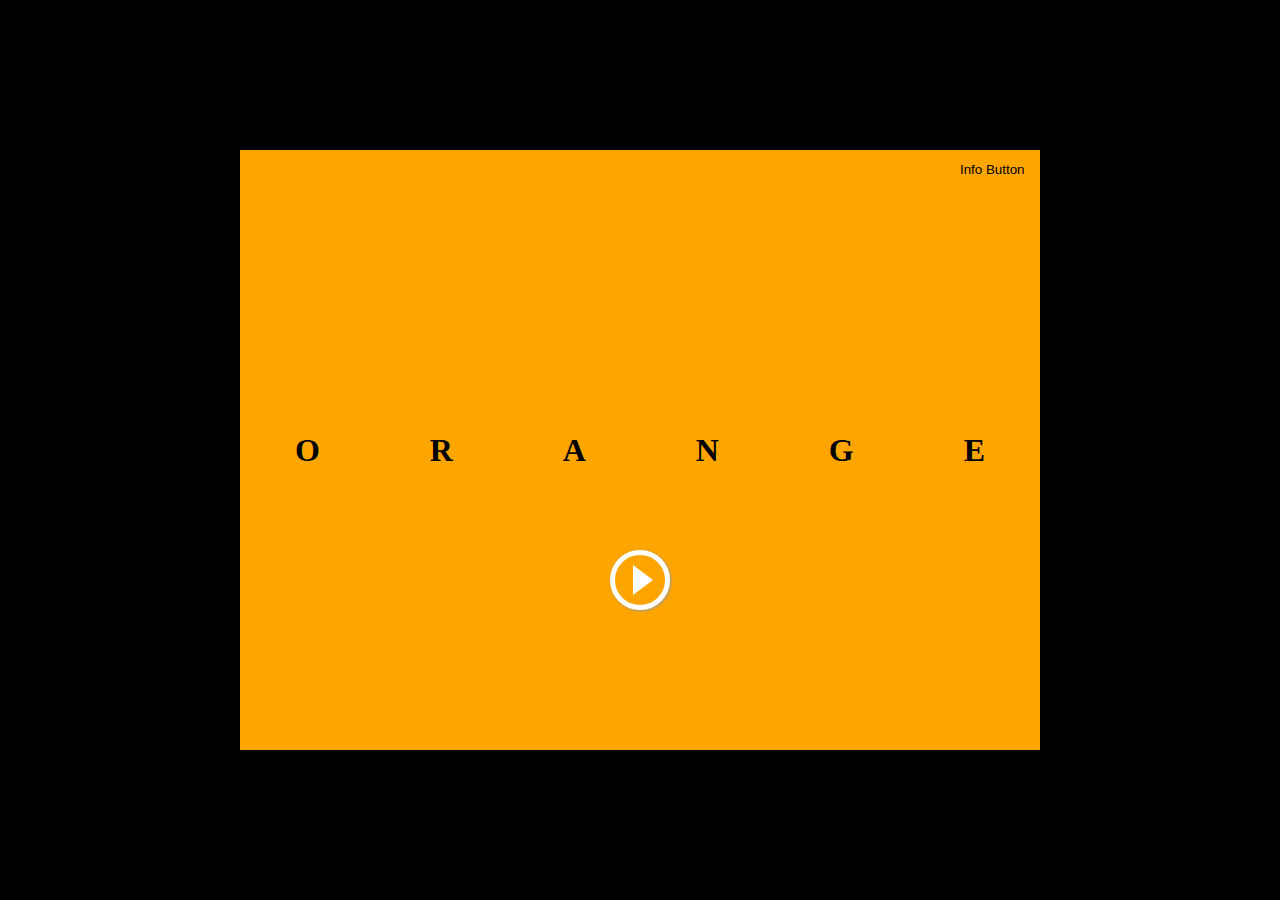
<file: index.html>
<!DOCTYPE html>
<html lang="en">
    <head>
        <link rel="stylesheet" href="style.css">
        <title>Homepage</title>
    </head>
    <body>
        <div id= "page">
        <div id="tekenplek">
            <div id= "flexplek">
            <div style="flex-grow: 1; display:flex;">
                <h1 style="flex-grow: 1; text-align:center;">O</h1>
            </div>
            <div style="flex-grow: 1; display:flex;">
                <h1 style="flex-grow: 1; text-align:center;">R</h1>
            </div>
            <div style="flex-grow: 1; display:flex;">
                <h1 style="flex-grow: 1; text-align:center;">A</h1>
            </div>
            <div style="flex-grow: 1; display:flex;">
                <h1 style="flex-grow: 1; text-align:center;">N</h1>
            </div>
            <div style="flex-grow: 1; display:flex;">
                <h1 style="flex-grow: 1; text-align:center;">G</h1>
            </div>
            <div style="flex-grow: 1; display:flex;">
                <h1 style="flex-grow: 1; text-align:center;">E</h1>
            </div>
        </div>
        <a href="https://dengian.github.io/ProjectOrange/puzzle1/index.html">
        <div class="player"><span>Play</span>
        </a>
        </div>
        <button id="myBtn">Info Button</button>
        <div id="myModal" class="modal">
          <div class="modal-content">
            <span class="close">&times;</span>
            <p>Creators</p>
<p>
    - Mai 
    <br/>
    - Ernest Murseli
    <br/>
    - Ebenezer Osei Biney
    <br/>
    - Ian Mondelaers
</p>   
          </div>
        
        </div>
    </div>
</div>
        <script src="index.js"></script>
    </body>
</html>
</file>
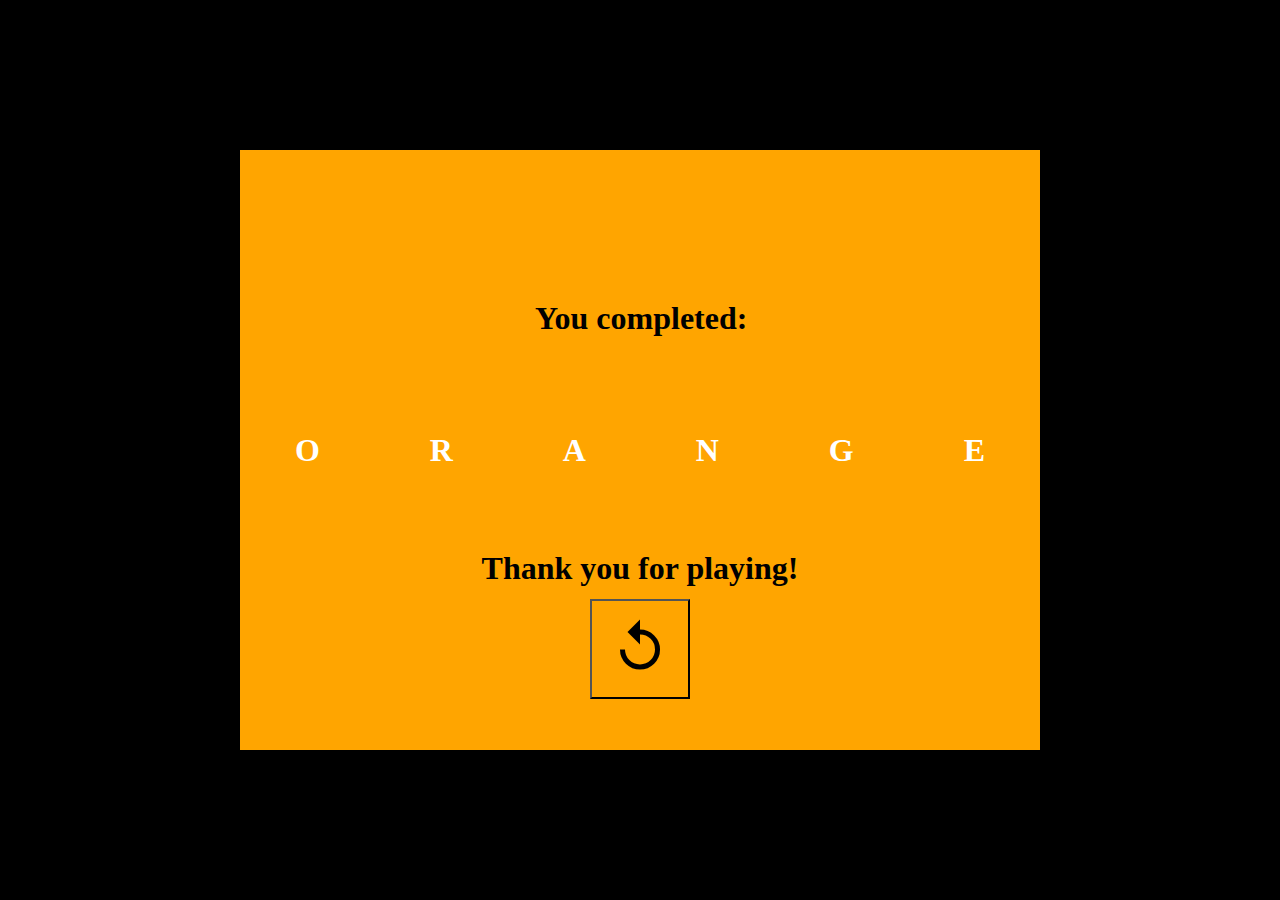
<file: endscreen/index.html>
<!DOCTYPE html>
<html lang="en">
    <head>
        <link rel="stylesheet" href="style.css">
        <title>End screen</title>
        <meta name="viewport" content="width=device-width, initial-scale=1">
<link href="https://fonts.googleapis.com/icon?family=Material+Icons" rel="stylesheet">
    </head>
    <body>
        <div id= "page"> 
        <div id="tekenplek">
            <div id= "text1">
                <h1>You completed:</h1>
                </div>
                <div id= "text2">
                    <!--H-->
                    <h1>Thank you for playing!</h1>
                    <button id="replay"><i class="material-icons" style="font-size:60px;">replay</i></button>
                    </div>
                    
               
                
            <div id= "flexplek">
            <div style="flex-grow: 1; display:flex;">
                <h1 style="flex-grow: 1; text-align:center;">O</h1>
            </div>
            <div style="flex-grow: 1; display:flex;">
                <h1 style="flex-grow: 1; text-align:center;">R</h1>
            </div>
            <div style="flex-grow: 1; display:flex;">
                <h1 style="flex-grow: 1; text-align:center;">A</h1>
            </div>
            <div style="flex-grow: 1; display:flex;">
                <h1 style="flex-grow: 1; text-align:center;">N</h1>
            </div>
            <div style="flex-grow: 1; display:flex;">
                <h1 style="flex-grow: 1; text-align:center;">G</h1>
            </div>
            <div style="flex-grow: 1; display:flex;">
                <h1 style="flex-grow: 1; text-align:center;">E</h1>
            </div>
        </div>
        </div>
    </div>
        </div>        
        <script src="index.js"></script>
    </div>
    </body>
</html>
</file>
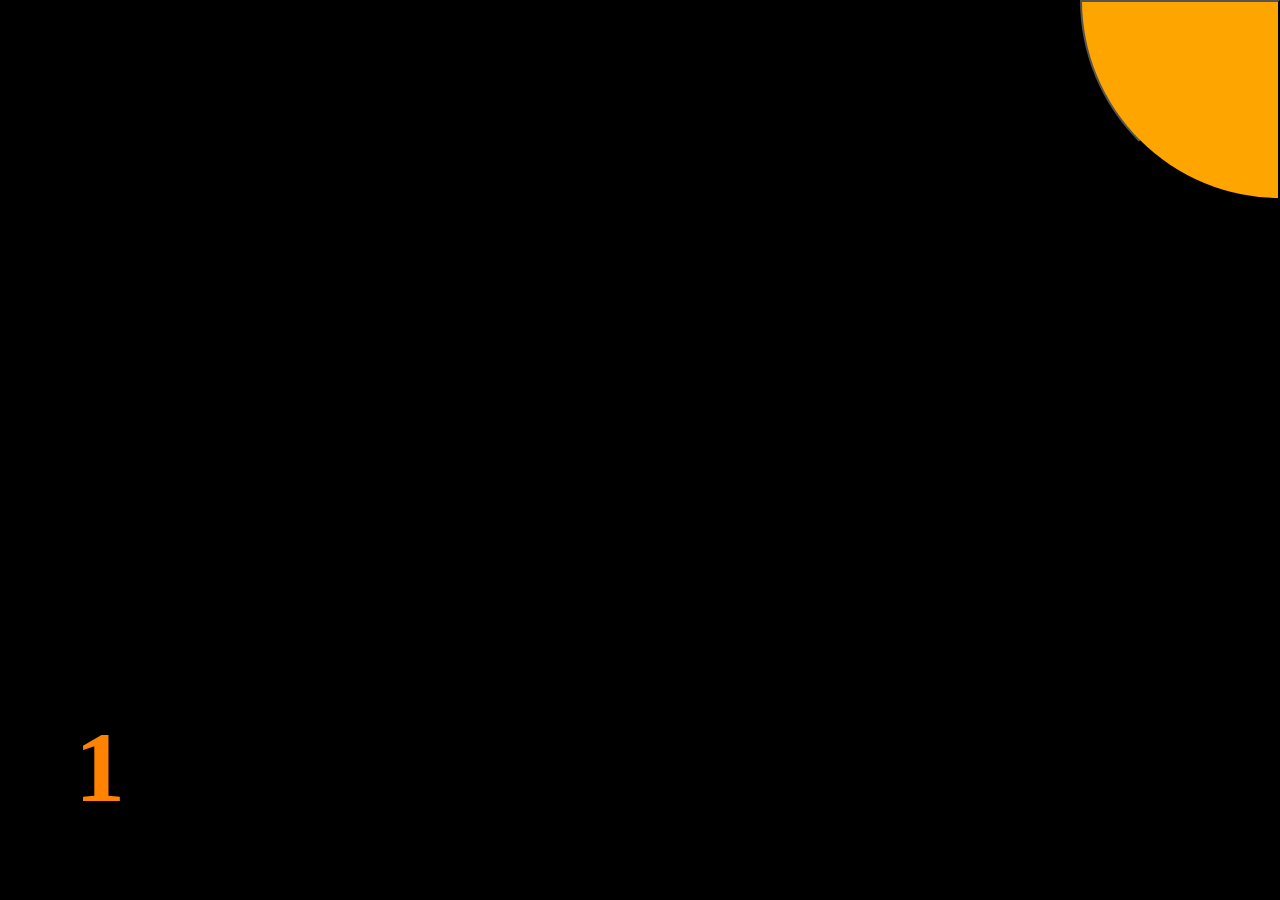
<file: puzzle1/index.html>
<!DOCTYPE html>
<html lang="en">
  <head>
    <meta charset="UTF-8">
    <meta name="viewport" content="width=device-width, initial-scale=1.0">
    <meta http-equiv="X-UA-Compatible" content="ie=edge">
    <title>Puzzle1</title>
    <link rel="stylesheet" href="style.css">
  </head>
  <body>
      <div id="page">
        <!--I-->
        <button id="sun"></button>
        <h1 style="color:55,140,0;font-size:100px;">1</h1>  
    </div>
    <script src="index.js"></script>
    <!--This puzzle was made possible by Jörg-->
    <!--Hint: Don't look at the SUN-->
  </body>
</html>
</file>
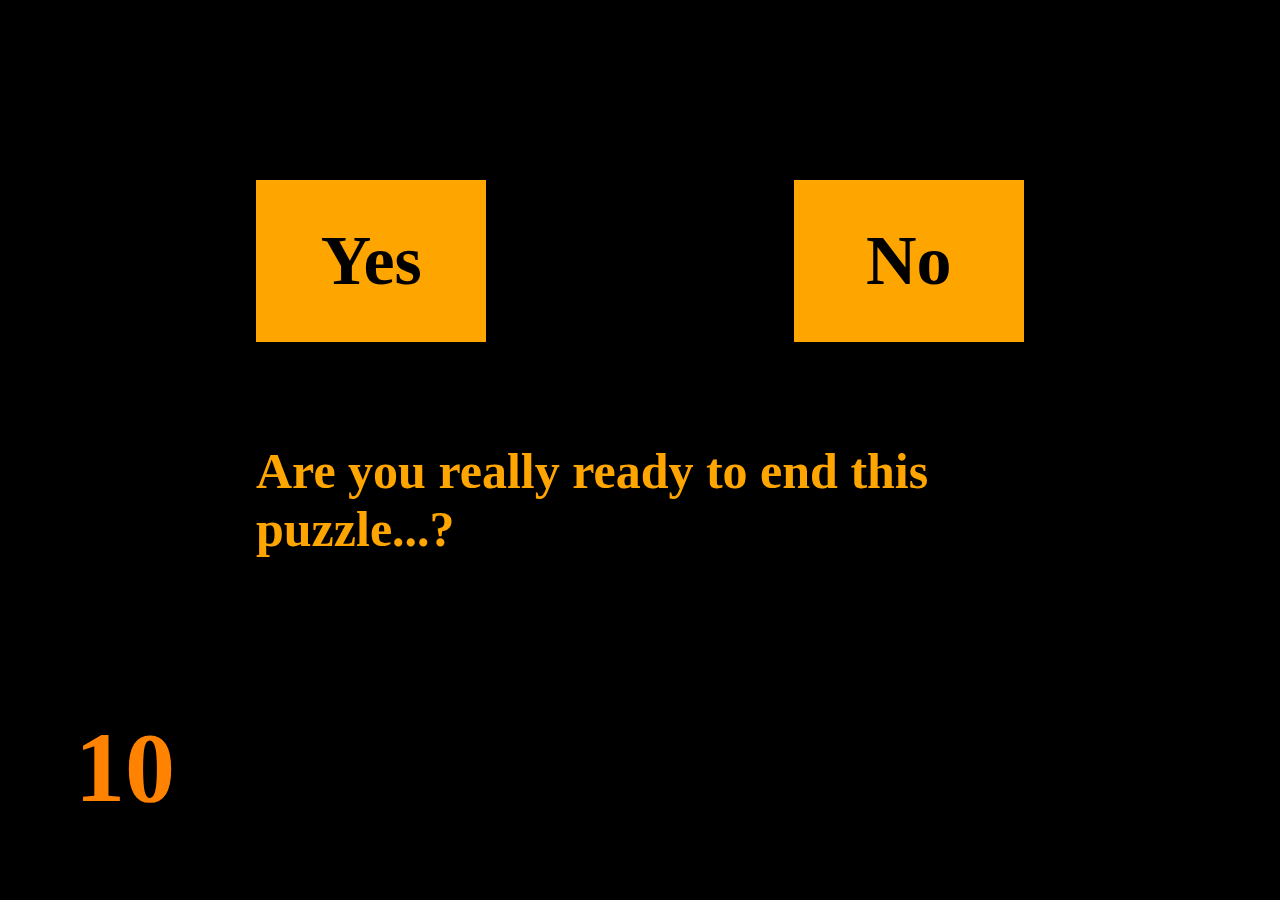
<file: puzzle10/index.html>
<!doctype html>
<html lang="en">
    <head>
        <title>Puzzle 10</title>
        <link rel="stylesheet" href="style.css">
    </head>
    <body>
        <div id="box">
        <div class="yes">
                <h2 style="font-size:70px;"><a href="https://www.youtube.com/watch?v=iik25wqIuFo">Yes</a></h2>
            </div>
            <div class="no"> 
                <h2 style="font-size:70px;"><a href="https://dengian.github.io/ProjectOrange/endscreen/index.html">No</a></h2>
            </div>
            <h3 style="font-size:50px;">Are you really ready to end this puzzle...?</h3>
        </div>
        
        <h1 style="color:55,140,0;font-size:100px;">10</h1> 
        <!--Just choose "Yes"-->
    </body>
</html>
</file>
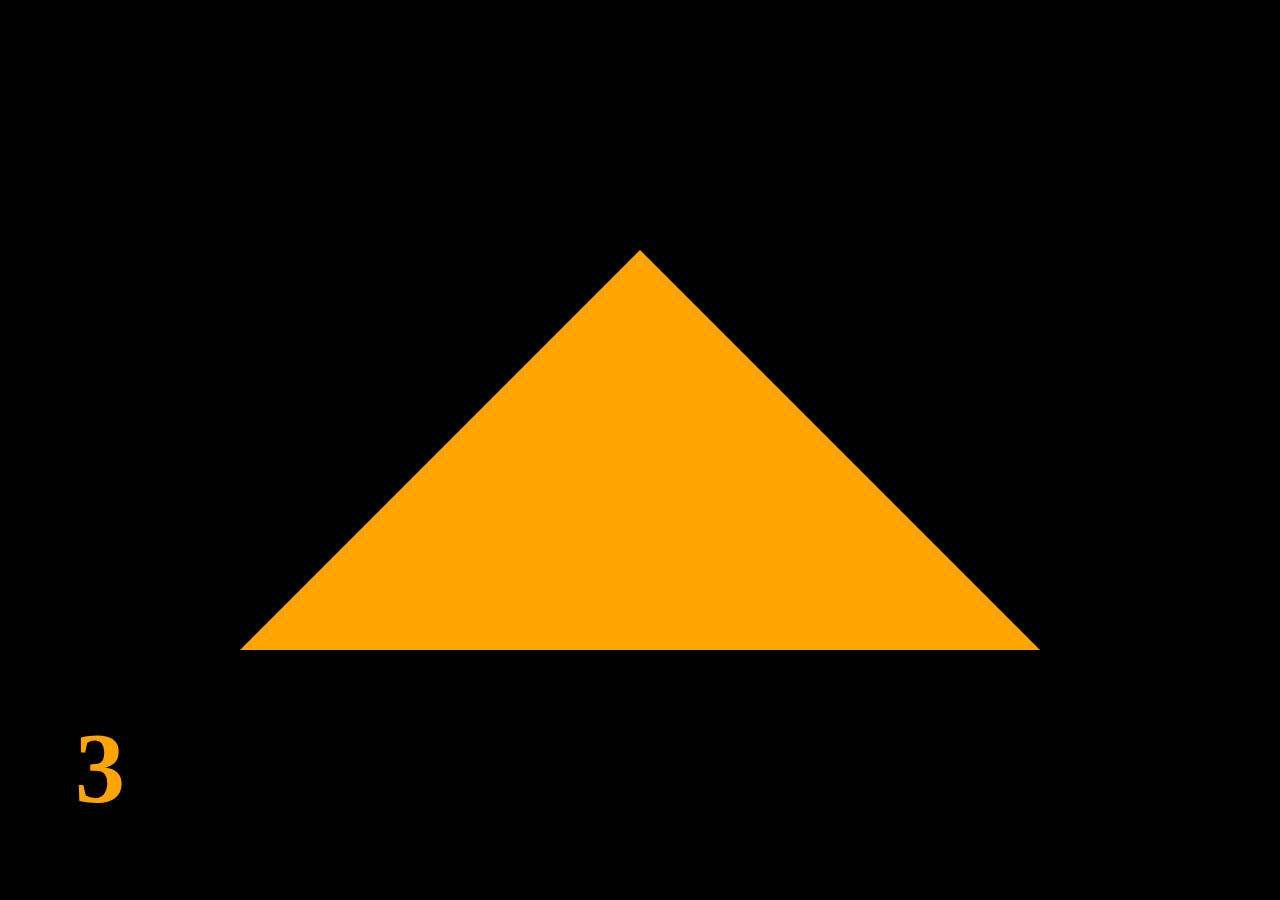
<file: puzzle3/index.html>
<!DOCTYPE html>
<html lang="en">

<head>
  <link rel="stylesheet" href="style.css">
  <title>Puzzle 3</title>
</head>

<body>
  <div id="page">
    <!--E-->
    <button id="triangle"></button>
</div>
<h1 style="color:55,140,0;font-size:100px;">3</h1> 
  <script src="index.js"></script>
  <!--Hint: The triangle...-->
</body>
</html>
</file>
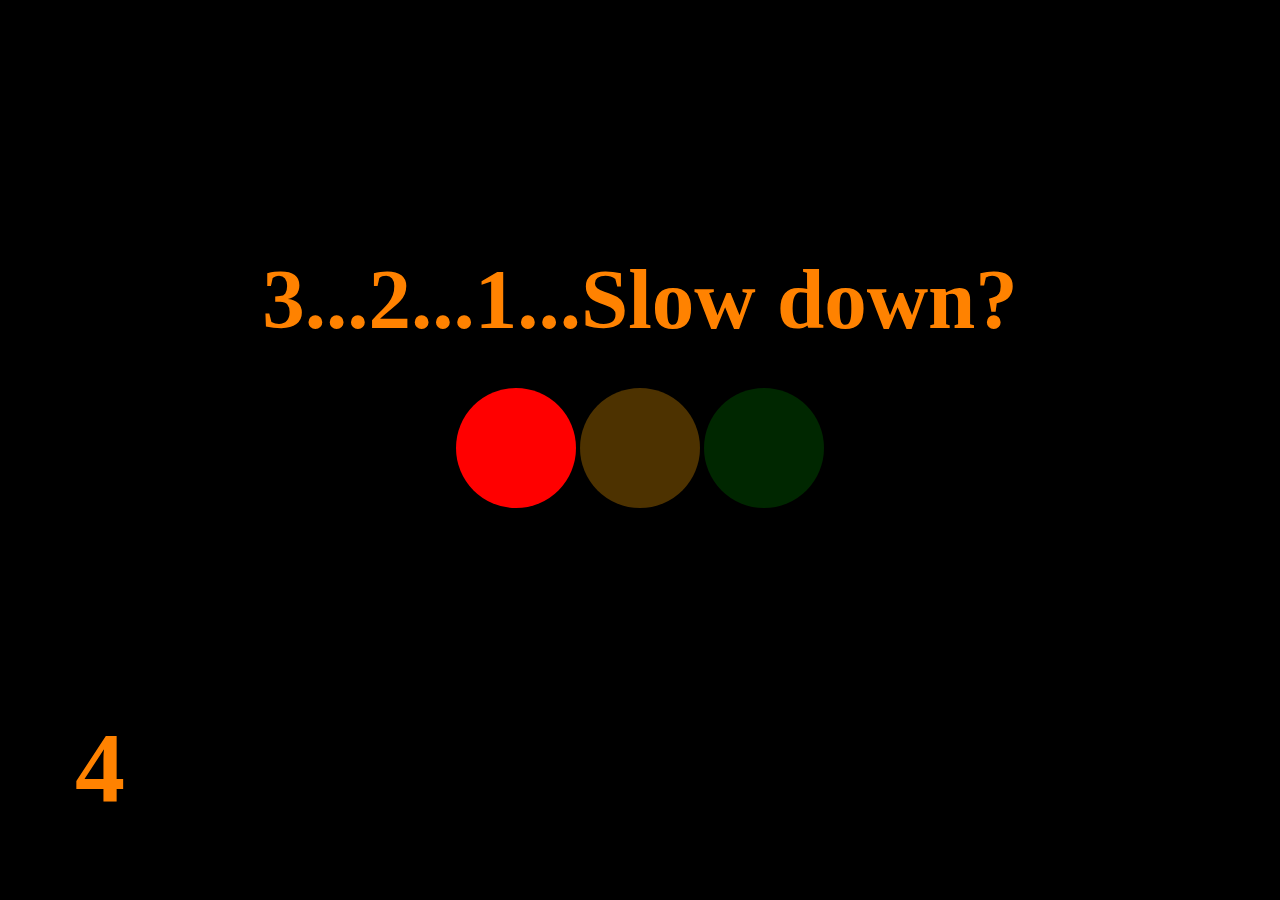
<file: puzzle4/index.html>
<!DOCTYPE html>
<html lang="en">
<head>
    <title> Puzzle 4</title>
    <link rel="stylesheet" href="style.css">
</head>
<body>
    <h2 style="color:55,140,0;font-size:85px;">3...2...1...Slow down?</h2>
    <div id="lights">
<div onclick="switchLight(0)" class="light stop on" ></div>
<div onclick="switchLight(1)" class="light slow" id="circle" ></div>
<div onclick="switchLight(2)" class="light go" ></div>
</div>
<h1 style="color:55,140,0;font-size:100px;">4</h1> 
<div id="orange"></div>
<script src="index.js"></script>
<!--this puzzle was made possible by https://codepen.io/AndyAtUdacity/pen/MYxWjY-->
<!--Hint: What game are you playing...?-->
</body>

</html>
</file>
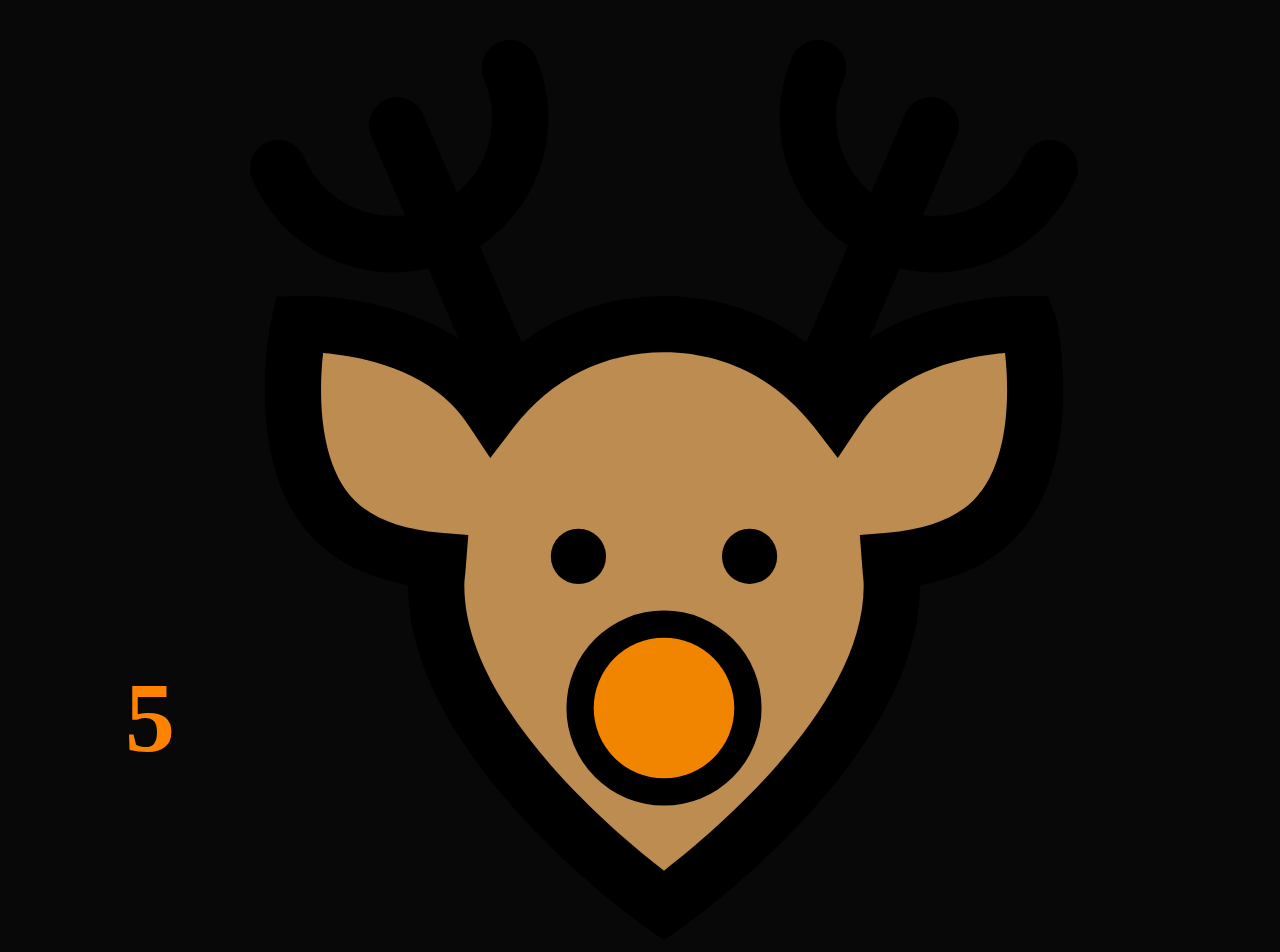
<file: puzzle5/index.html>
<!DOCTYPE html>
<html lang="en">
    <head>
        <title>Puzzle 5</title>
        <link rel="stylesheet" href="style.css">
    </head>
    <body>
        <div id="orange"></div>
        <svg class="svg-rudolph" viewBox="0 0 64 64" xmlns="http://www.w3.org/2000/svg">
            <path class="outline"
                  d="M51.195,16.535c1.369,0,2.742-0.26,4.053-0.779c2.725-1.082,4.863-3.158,6.021-5.848c0.438-1.014-0.029-2.189-1.045-2.627c-1.015-0.439-2.189,0.025-2.627,1.045c-0.736,1.707-2.097,3.025-3.824,3.711c-1.09,0.436-2.242,0.551-3.375,0.418l2.414-5.588c0.438-1.014-0.029-2.191-1.043-2.629c-1.015-0.438-2.191,0.031-2.629,1.043l-2.414,5.584c-2.287-1.932-3.177-5.184-1.931-8.07c0.438-1.014-0.028-2.191-1.043-2.629c-1.019-0.436-2.188,0.031-2.629,1.043c-2.127,4.924-0.338,10.553,3.965,13.442l-2.965,6.863C39.21,19.383,35.757,18.2,31.999,18.2s-7.209,1.184-10.125,3.314l-2.963-6.855c1.834-1.227,3.26-2.963,4.09-5.057c1.08-2.725,1.035-5.705-0.127-8.393c-0.439-1.016-1.607-1.482-2.631-1.043c-1.014,0.439-1.479,1.615-1.041,2.631c0.738,1.705,0.768,3.6,0.08,5.33c-0.432,1.09-1.135,2.008-2.008,2.74L14.861,5.28c-0.439-1.016-1.615-1.484-2.629-1.043c-1.014,0.438-1.48,1.615-1.043,2.629l2.414,5.588c-1.133,0.133-2.285,0.018-3.375-0.418c-1.73-0.686-3.09-2.004-3.826-3.711c-0.436-1.02-1.617-1.48-2.627-1.045C2.76,7.718,2.293,8.894,2.73,9.907c1.158,2.69,3.297,4.766,6.023,5.848c1.311,0.52,2.682,0.779,4.051,0.779c0.816,0,1.631-0.113,2.434-0.299l2.164,5.01c-4.293-2.783-9.488-3.082-11.42-3.051l-1.555,0.057l-0.326,1.521C4.01,20.201,1.914,30.304,7.174,35.564c1.613,1.617,3.836,2.688,6.627,3.196c0,0.019,0,0.033,0,0.052c0,12.321,16.357,23.899,17.053,24.387L32,64l1.146-0.801c0.694-0.486,17.055-12.064,17.055-24.387c0-0.019,0-0.033,0-0.051c2.789-0.511,5.012-1.58,6.625-3.195C62.09,30.304,59.992,20.2,59.9,19.773l-0.604-1.584h-1.614c-1.681,0-6.806,0.281-11.084,3.059l2.166-5.012C49.566,16.421,50.379,16.535,51.195,16.535z"
                  />
            <path class="face"
                  d="M56.25,22.263c0.34,2.984,0.289,7.936-2.252,10.475c-1.293,1.293-3.348,2.066-6.109,2.297l-1.965,0.162l0.209,2.723c0.031,0.289,0.068,0.58,0.068,0.893c0,8.566-10.637,17.5-14.201,20.254c-3.564-2.754-14.199-11.688-14.199-20.254c0-0.317,0.037-0.612,0.07-0.91l0.213-2.702l-1.971-0.164c-2.764-0.229-4.818-1.004-6.109-2.297c-2.529-2.529-2.582-7.492-2.246-10.482c2.266,0.188,6.391,0.912,9.105,3.623c0.471,0.473,0.877,0.984,1.232,1.52l1.549,2.316l1.699-2.207c2.637-3.424,6.422-5.309,10.656-5.309c4.235,0,8.021,1.885,10.658,5.309l1.702,2.213l1.548-2.326c0.354-0.533,0.76-1.045,1.225-1.512C49.82,23.201,53.881,22.46,56.25,22.263z"
                  />
            <g class="eyes">
                    <!--D-->
              <circle class="eye"
                      cx="25.915" 
                      cy="36.719" 
                      r="1.964"
                      />
              <circle class="eye"
                      cx="38.086" 
                      cy="36.719" 
                      r="1.963"
                      />
            </g>
            <circle class="outline"
                    cx="32" 
                    cy="47.504" 
                    r="6.938"
                    />
            <circle class="nose" id="noseClick"
                    cx="32" 
                    cy="47.504" 
                    r="4.998"
                    />
            <path class="nose-highlight"
                  d="M30.986,48.574c-1.115,0-2.018-0.904-2.018-2.014c0-1.115,0.902-2.019,2.018-2.019c1.109,0,2.012,0.901,2.012,2.019C32.998,47.67,32.096,48.574,30.986,48.574z"
                  />
          </svg>

        <h1 style="color:55,140,0;font-size:100px;">5</h1>  
        
        <!--This puzzle was made possible by https://codepen.io/noahblon/pen/kQYKdr-->
        <!--Hint: Rudolph looks a little sick...-->
        <script src="index.js"></script>
    </body>
    </html>
</file>
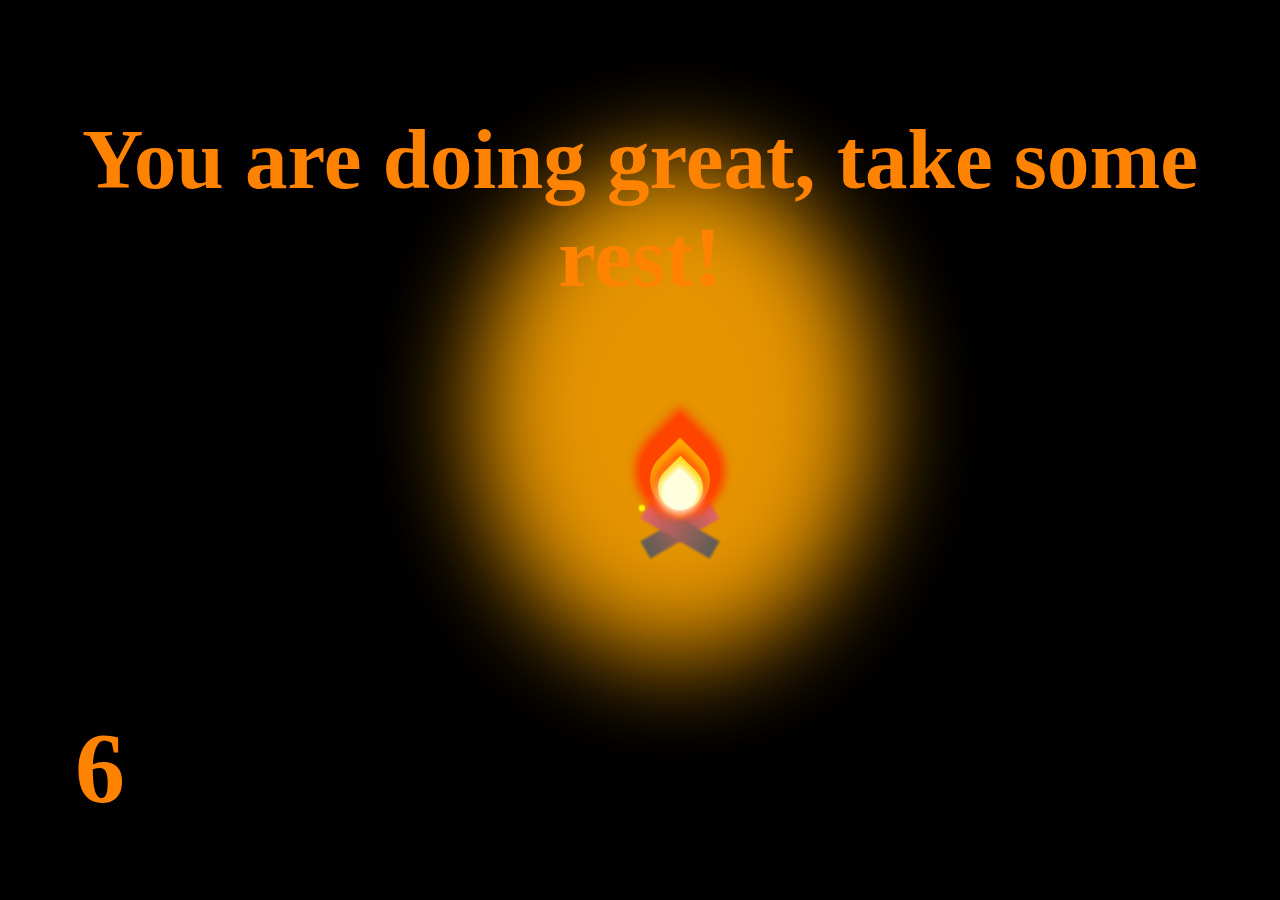
<file: puzzle6/index.html>
<!doctype html>
<html lang="en">
<head>
<title>Puzzle6</title>
<link rel="stylesheet" href="style.css">
</head>
<body>
  <h2 style="color:55,140,0;font-size:85px;">You are doing great, take some rest!</h2style>
  <h1 style="color:55,140,0;font-size:100px;">6</h1> 
  <div class="wrapper">
    <div class="flame-wrapper">
      <!--S-->
      <div class="flame red"></div>
      <div class="flame orange"></div>
      <div class="flame gold"></div>
      <div class="flame white"></div>
    </div>
    <div class="log log-left"></div>
    <div class="log log-right"></div>
    <div class="spark spark1"></div>
    <div class="spark spark2"></div>
    <div class="spark spark3"></div>
    <div class="spark spark4"></div>
    <div class="spark spark5"></div>
    <!--This puzzle was made possible by:https://codepen.io/vincentntang/pen/zydBJM-->
    <!--Hint: Just wait...-->
  </div>
  <div id="orange"></div>
  <script src="index.js"></script>
</body>
  </html>
</file>
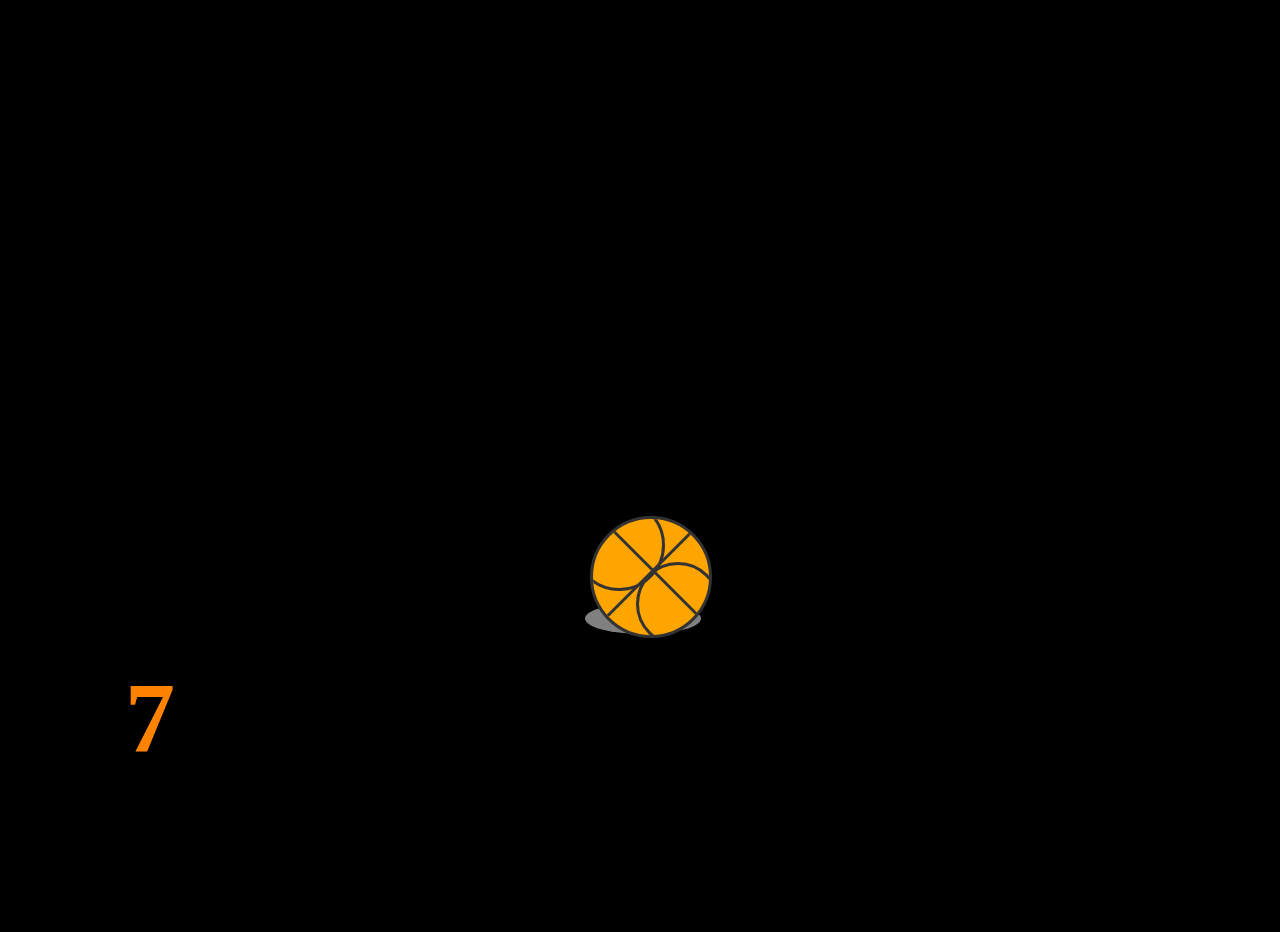
<file: puzzle7/index.html>
<!DOCTYPE html>
<html lang="en">
<head>
	<title>Puzzle 7</title>
	<link rel="stylesheet" href="style.css">
</head>
<body>
	<div class="basketball">
		<div class="ball" id="bas">
		<div class="lines"></div>
		</div>
	  <div class="shadow"></div>
	  </div>
	<h1 style="color:55,140,0;font-size:100px;">7</h1>  
	<!--This puzzle was made possible by:https://codepen.io/lenasta92579651/pen/oNBjRrN-->
	<!--Hint: Click the basketball-->
	<script src="index.js"></script>
</body>
</html>
</file>
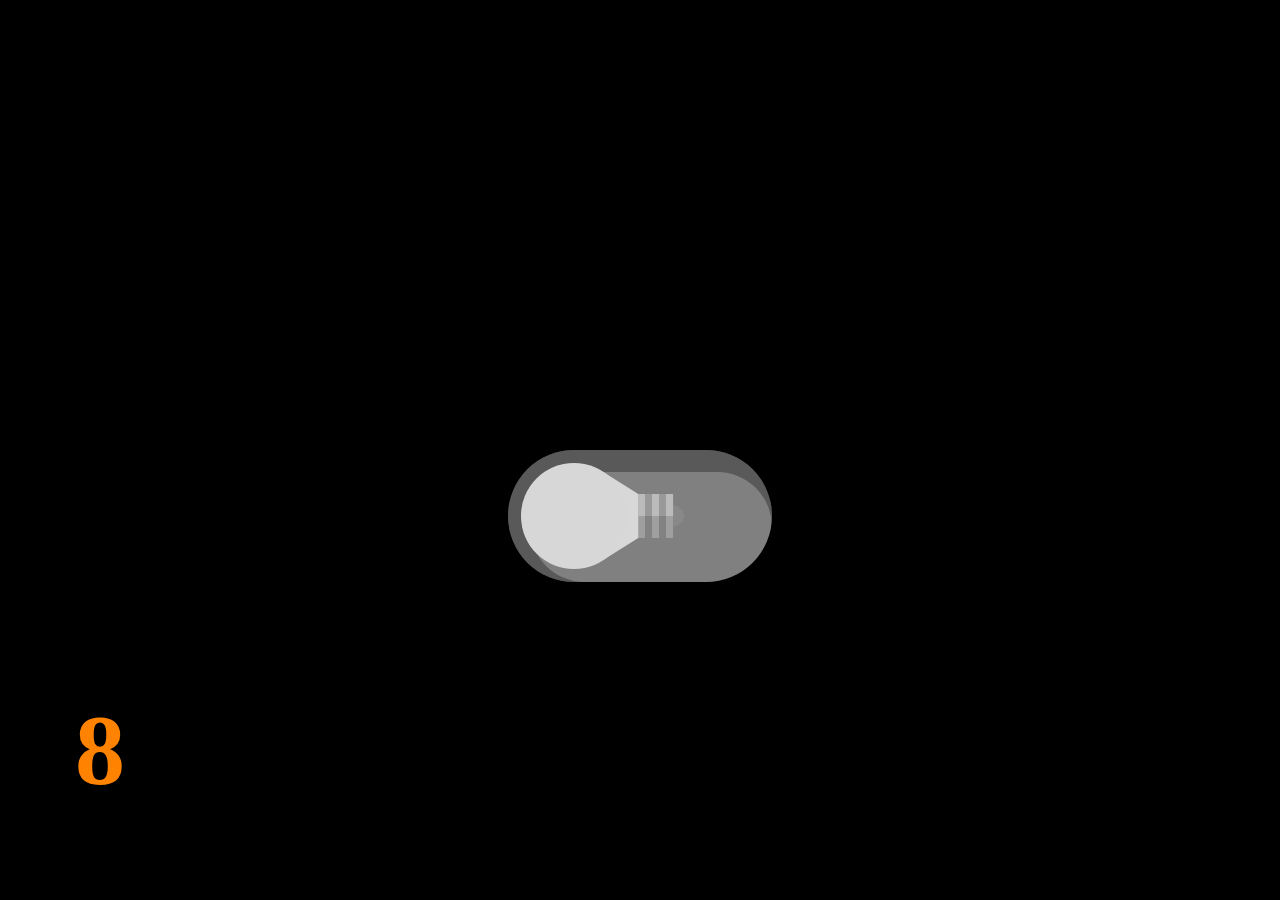
<file: puzzle8/index.html>
<!doctype html>
<html lang="en">
    <head>
        <title>Puzzele 8</title>
        <link rel="stylesheet" href="style.css">
    </head>
   <body>
    <div id="orange"></div>
    <main>
        <input class="l" id="switchClick" type="checkbox">
    </main>
    <h1 style="color:55,140,0;font-size:100px;">8</h1> 
    <!--This puzzle was made possible by:https://codepen.io/jkantner/pen/XEzWGr-->
    <!--Hint: You are not getting one for this level...-->
    <script src="index.js"></script>
   </body>
</html>
</file>
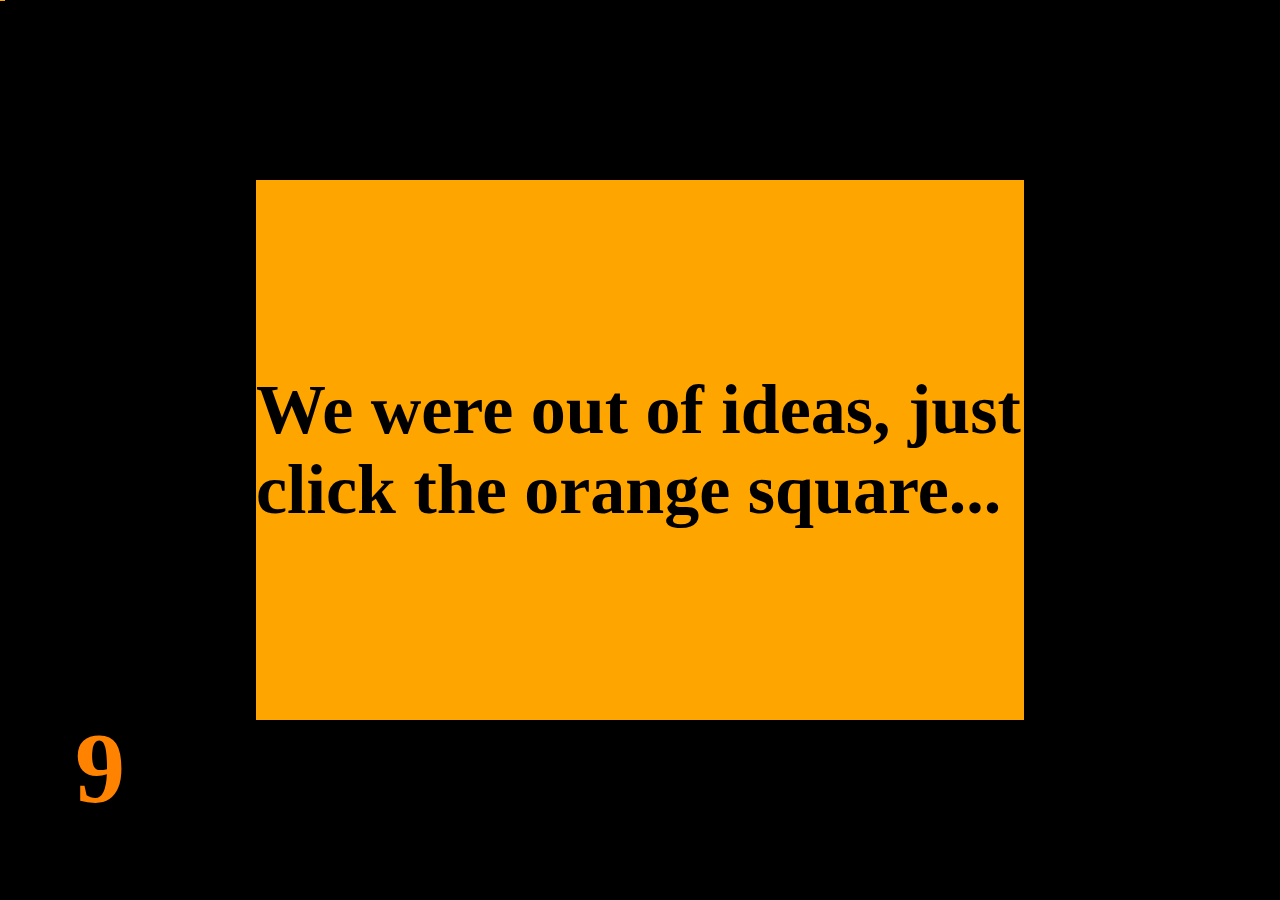
<file: puzzle9/index.html>
<!doctype html>
<html lang="en">
    <head>
        <title>Puzzle 9</title>
        <link rel="stylesheet" href="style.css">
    </head>
    <body>
        
        <div class="box">
            <!--S-->
            
            <h2 style="font-size:70px;">We were out of ideas, just click the orange square...</h2>
            
        </div>
        <a href="https://dengian.github.io/ProjectOrange/puzzle10/index.html">
        <div class="pix"></div>
    </a>
        <h1 style="color:55,140,0;font-size:100px;">9</h1> 
        <!--Hint:"Seek, and ye shall find"-->
    </body>
</html>
</file>
<file: style.css>
*{
    margin: 0;
    padding: 0;
}

body {
    margin: 0;
    padding: 0;
    overflow: hidden;
}

#page {
    width: 100vw;
    height: 100vh;
    z-index: 1;
    background: black;
    overflow: hidden;
}

#tekenplek {
    background-color:orange;
    padding: 0;
    display:block;
    margin: auto;
    width: 800px;
    height: 600px;
    position: absolute;
    top: 0;
    bottom: 0;
    left: 0;
    right: 0;

}
#flexplek{
    color; white;
    display: flex;
    flex-grow: 1; 
    width:100%;
    height:100%;
    align-items: center;   
    justify-content: center;
}

.player {
    background: none;
    width: 50px;
    height: 50px;
    border: solid 5px #fff;
    border-radius: 100%;
    position: relative; 
    text-indent:-9999px;
    box-shadow: 1px 1px 3px #999999;
    bottom: 200px;
    left:370px;
  }
  
  .player span {
    width: 0;
    height: 0;
    border-top: 15px solid transparent;
    border-left: 20px solid #fff;
    border-bottom: 15px solid transparent;
    position:absolute;
    top:20%;
    left:36%;    
  }
  
  .player:hover{
    background:orange;
    cursor:pointer;
    opacity:0.8;
    border:none;
    position:relative;  
    width: 60px;
    height: 60px; 
    box-shadow:none;
  }
  
  .player:hover span{
    top:25%;
    left:38%;
  }
  
#myBtn{
    position:relative;
    left:720px;
    bottom:650px;
    background-color:orange;
    border:hidden;
    cursor:help;
    
}
  .modal {
    display: none; 
    position: fixed; 
    z-index: 50000; 
    left: 0;
    top: 0;
    width: 100%; 
    height: 100%; 
    overflow: auto; 
    background-color: orange; 
    background-color: rgba(0,0,0,0.4); 
  }
  
  
  .modal-content {
    background-color:#FF8C00;
    margin: 15% auto; 
    padding: 20px;
    border: 1px solid black;
    width: 80%; 
  }
  
  
  .close {
    color: red;
    float: right;
    font-size: 28px;
    font-weight: bold;
  }
  
  .close:hover,
  .close:focus {
    color: black;
    text-decoration: none;
    cursor: grab;
  }
</file>
<file: endscreen/style.css>
*{
    margin: 0;
    padding: 0;
}
body {
    margin: 0;
    padding: 0;
    overflow: hidden;
}
#page {
    width: 100vw;
    height: 100vh;
    z-index: 1;
    background: black;
    overflow: hidden;
}

#tekenplek {
    background-color:orange;
    padding: 0;
    display:block;
    margin: auto;
    width: 800px;
    height: 600px;
    position: absolute;
    top: 0;
    bottom: 0;
    left: 0;
    right: 0;
}
#flexplek{
    color: white;
    display: flex;
    flex-grow: 1; 
    width:100%;
    height:100%;
    align-items: center;   
    justify-content: center;
    position: fixe;
}
#text1{
    position: absolute;
    top: 150px;
    right: 105px;
    width: 400px;
    height: 100px;
    border: 3px transparent #73AD21;
    z-index: 500;
}
#text2{
    position: absolute;
    bottom: 40px;
    right: 200px;
    width: 400px;
    height: 160px;
    border: 3px transparent #73AD21;
    z-index: 500;
    display:flex;
    text-align: center;
    align-content: center;
    flex-direction: column;
}
.material-icons{
    position: relative;
    z-index: 400000;
    width: 30px;
    height: 30px;
    color:black ;
    margin:auto;
    display: inline!important;
}
#replay{
    margin:auto;
    position: relative;
    background-color:orange;
    width: 100px;
    height: 100px;
    z-index: 3000;
}
</file>
<file: puzzle1/style.css>
*{
    margin: 0;
    padding: 0;
}
body {
    margin: 0;
    padding: 0;
    overflow: hidden;
}
 
h1 {
    color: rgb(255,130,0);
    z-index: 3;
    position: absolute;
    left: 75px;
    bottom: 75px;
}
 
#page {
    width: 100vw;
    height: 100vh;
    z-index: 1;
    background: black;
    overflow: hidden;
}
 
#sun {
    width: 200px;
    height: 200px;
    z-index: 2;
    border-radius: 0 0 0 100%;
    background: orange;
    position: absolute;
    top: -100;
    right: 0;
    transition: 1.5s;
}
</file>
<file: puzzle10/style.css>
*{
    margin:0;
    padding:0;
    background-color:black;
}
h1 {
    color: rgb(255,130,0);
    z-index: 3;
    position: absolute;
    left: 75px;
    bottom: 75px;
}
#box{
    background-color:black;
    position:absolute;
    height:60%;
    width:60%;
    left:20%;
    top:20%;
    z-index:3;
}
.yes{
    background-color:orange;
    position:absolute;
    height:30%;
    width:30%;
    left:0%;
    top:0%;
    z-index:4;
}
.no{
    background-color:orange;
    position:absolute;
    height:30%;
    width:30%;
    left:70%;
    top:0%;
    z-index:4;
}
h2{
    color:black;
    background-color:orange;
    align-items: center;
    display: flex;
    justify-content: center;
    position: absolute;
    top:0;
    bottom: 0;
    left: 0;
    right: 0;
    margin: auto;

}
h3{
    color:orange;
    position:absolute;
    align-items: center;
    bottom:30%;
    width:100%;
    justify-content: center;
    display:flex;
}
a:link{
    color:black;
    background-color:orange;
    text-decoration: none;
}
</file>
<file: puzzle3/style.css>
*{
      margin: 0;
      padding: 0;
      background-color: black;
    }

  body{
    overflow: hidden;
    width: 100vw;
    height: 100vh;
  }
    #page {
      width: 100vw;
      height: 100vh;
      z-index: 1;
      background: black;
      overflow: hidden;
      
    }
    #triangle{
      border: solid 400px;
      background: black;
      border-color: transparent transparent orange transparent;
      position: absolute;
      width: 23%;
      height:30%;
      position: absolute;
      top: calc(50vh - 600px);
      bottom: 0;
      left: calc(50vw - 400px);
      right: 0;
      cursor: pointer;
      transition: 1.5s;
      
  } 
  
    h1 {
      color: orange;
      z-index: 4;
      position: absolute;
      left: 75px;
      bottom: 75px;
    }
</file>
<file: puzzle4/style.css>
*{
    margin:0;
    padding:0;
}
#lights{
}

.light {
    height: 120px;
    width : 120px;
    border-radius: 50%;
    opacity : 0.3; 
    margin: 0 auto;
    display: inline-block;
  }
  
  .stop {background-color: red;}
  .slow {background-color: orange;}
  .go {background-color: green;}
  .on {opacity: 1;}
  
body {
    background-color : black;
    align-items: center;
    display: flex;
    justify-content: center;
    position: absolute;
    top:0;
    bottom: 0;
    left: 0;
    right: 0;
    margin: auto;
  }
  h1 {
    color: rgb(255,130,0);
    z-index: 3;
    position: absolute;
    left: 75px;
    bottom: 75px;
}
h2{
  color: rgb(255,130,0);
  position:absolute;
  text-align: center;
  top: 250px;
}
#orange{

}
</file>
<file: puzzle5/style.css>
*{
    padding: 0.5em;
    margin:0;
}
h1 {
    color: rgb(255,130,0);
    z-index: 3;
    position: absolute;
    left: 75px;
    bottom: 75px;
}
body{
    background-color:rgb(8,8,8);
    overflow: hidden;
}
html, body, svg { height: 100%; width: 100%; margin: 0; }

.svg-rudolph .face { fill: #bc8c51; }
.svg-rudolph .nose { fill: rgb(242,133,0); }
.svg-rudolph .nose-highlight { fill: #ffffff; }

.svg-rudolph .nose {
  -webkit-animation-name: nose-glow;
  -webkit-animation-duration: 6s;
  -webkit-animation-iteration-count: infinite;
  -webkit-animation-timing-function: ease-in-out;
  -webkit-animation-direction: alternate;
  
  animation-name: nose-glow;
  animation-duration: 6s;
  animation-iteration-count: infinite;
  animation-timing-function: ease-in-out;
  animation-direction: alternate;
  
}

.svg-rudolph .nose-highlight {
  fill-opacity: 0;
  
  -webkit-animation-name: highlight-fade;
  -webkit-animation-duration: 6s;
  -webkit-animation-iteration-count: infinite;
  -webkit-animation-timing-function: ease-in-out;
  -webkit-animation-direction: alternate;
  
  animation-name: highlight-fade;
  animation-duration: 6s;
  animation-iteration-count: infinite;
  animation-timing-function: ease-in-out;
  animation-direction: alternate;
}

@-webkit-keyframes highlight-fade { 
  0% { fill-opacity: 0; }
  25% { fill-opacity: 0; }
  100% { fill-opacity: 1; }
}

@keyframes highlight-fade { 
  0% { fill-opacity: 0; }
  25% { fill-opacity: 0; }
  100% { fill-opacity: 1; }
}

.svg-rudolph .eye {
  -webkit-animation-name: blink;
  -webkit-animation-duration: 8s;
  -webkit-animation-iteration-count: infinite; 
  -webkit-transform-origin: 50%;
  
  animation-name: blink;
  animation-duration: 8s;
  animation-iteration-count: infinite; 
  transform-origin: 50%;
}

@-webkit-keyframes blink { 
  0% { -webkit-transform: scaleX(1) scaleY(1); } 
  1% { -webkit-transform: scaleX(1.3) scaleY(0.1); } 
  2% { -webkit-transform: scaleX(1) scaleY(1); } 
  60% { -webkit-transform: scaleX(1) scaleY(1); } 
  61% { -webkit-transform: scaleX(1.3) scaleY(0.1);} 
  62% { -webkit-transform: scaleX(1) scaleY(1); } 
  100% { -webkit-transform: scaleX(1) scaleY(1); }
}


@keyframes blink { 
  0% { transform: scaleX(1) scaleY(1); } 
  1% { transform: scaleX(1.3) scaleY(0.1); } 
  2% { transform: scaleX(1) scaleY(1); } 
  60% { transform: scaleX(1) scaleY(1); } 
  61% { transform: scaleX(1.3) scaleY(0.1);} 
  62% { transform: scaleX(1) scaleY(1); } 
  100% { transform: scaleX(1) scaleY(1); }
}
</file>
<file: puzzle6/style.css>
*{
    margin:0;
    padding:0;
}

body {
    display: flex;
    justify-content: center;
    align-items: center;
    height: 100vh;
    background-color: black;
  }
  
  .wrapper {
    width: auto;
    height: auto;
    position: relative;
    display: flex;
    justify-content: center;
    align-items: center;
    margin-top: 120px;
  }
  .wrapper::after {
    content: "";
    position: absolute;
    right: -235px;
    top: -350px;
    width: 400px;
    height: 500px;
    background-color: orange;
    filter: blur(50px);
    border-radius: 50%;
    z-index: -50;
    animation: flicker-background 600ms ease-in infinite;
    opacity: 0.9;
  }
  @keyframes flicker-background {
    50% {
      transform: scale(0.98);
    }
  }
  
  .spark {
    position: absolute;
    height: 4px;
    width: 4px;
    border-radius: 1px;
    bottom: 0;
    left: 0;
    filter: blur(1px);
    background: yellow;
    z-index: -1;
  }
  /* Random animation timers */
  .spark1 {
    animation: flicker-spark1 1500ms ease-out infinite;
  }
  .spark2 {
    animation: flicker-spark2 1000ms ease-out infinite;
  }
  .spark3 {
    animation: flicker-spark3 2000ms ease-out infinite;
  }
  .spark4 {
    animation: flicker-spark4 1300ms ease-out infinite;
  }
  .spark5 {
    animation: flicker-spark5 1800ms ease-out infinite;
  }
  
  @keyframes flicker-spark1 {
    0% {
      opacity: 1;
      bottom: 50px;
    }
    100% {
      opacity: 0;
      bottom: 350px;
      left: 50px;
    }
  }
  @keyframes flicker-spark2 {
    0% {
      opacity: 1;
      bottom: 50px;
      left: 50px;
    }
    100% {
      opacity: 0;
      bottom: 350px;
      left: 100px;
    }
  }
  @keyframes flicker-spark3 {
    0% {
      opacity: 1;
      bottom: 50px;
      left: 50px;
    }
    100% {
      opacity: 0;
      bottom: 350px;
      left: -50px;
    }
  }
  @keyframes flicker-spark4 {
    0% {
      opacity: 1;
      bottom: 50px;
      left: 0px;
    }
    100% {
      opacity: 0;
      bottom: 350px;
      left: -50px;
    }
  }
  @keyframes flicker-spark5 {
    0% {
      opacity: 1;
      bottom: 50px;
      left: -10px;
    }
    100% {
      opacity: 0;
      bottom: 350px;
      left: 70px;
    }
  }
  
  .red {
    width: 80px;
    height: 80px;
    background: orangered;
    box-shadow: 0px 0px 10px 5px orangered;
  }
  .orange {
    left: 10px;
    width: 60px;
    height: 60px;
    background: orange;
    box-shadow: 0px 0px 12px 6px orangered;
  }
  .gold {
    left: 18px;
    width: 45px;
    height: 45px;
    background: gold;
    box-shadow: 0px 0px 9px 4px orangered;
  }
  .white {
    left: 22px;
    width: 35px;
    height: 35px;
    background: lightyellow;
    box-shadow: 0px 0px 9px 4px lightyellow;
  }
  
  .flame-wrapper {
    position: relative;
    animation: flicker 600ms ease-in infinite;
  }
  .flame {
    bottom: 0;
    position: absolute;
    border-radius: 50% 0% 50% 50%;
    transform: rotate(-45deg);
  }
  
  @keyframes flicker {
    0% {
      transform: rotate(-1deg);
    }
    20% {
      transform: rotate(2deg) scaleY(1.2);
    }
    40% {
      transform: rotate(-1deg);
    }
    60% {
      transform: rotate(1deg);
    }
    80% {
      transform: rotate(-1deg) scaleY(0.9);
    }
    100% {
      transform: rotate(1deg);
    }
  }
  
  .log {
    width: 20px;
    height: 80px;
    filter: blur(1px);
    background: linear-gradient(#e66465, #5d5e55);
    position: absolute;
    z-index: -5;
    top: -20px;
    left: 30px;
  }
  .log-left {
    transform: rotate(60deg);
  }
  .log-right {
    transform: rotate(-60deg);
  }
  h1 {
    color: rgb(255,130,0);
    z-index: 3;
    position: absolute;
    left: 75px;
    bottom: 75px;
}
h2{
  color: rgb(255,130,0);
  position:absolute;
  text-align: center;
  top: 110px;
}
#orange{
  
}
</file>
<file: puzzle7/style.css>
*{
    padding: 0.5em;
    margin:0;
}
h1 {
    color: rgb(255,130,0);
    z-index: 3;
    position: absolute;
    left: 75px;
    bottom: 75px;
}
body {
    display: flex;
    align-items: center;
    justify-content: center;
    height:100vh;
    background-color:black;
    overflow: hidden;
  }
  
  .basketball {
    position: relative;
    top: 50px;
    left:-50px;
  }
  
  .ball {
    position: absolute;
    background-color: orange;
    border-radius:50%;
    width:100px;
    height:100px;
    overflow: hidden;
    border: 3px solid #333;
    animation: bounce 1.5s ease-in infinite;
  }
  
  @keyframes bounce {
     0% {transform: translate3d(0, 0, 0) rotate(0deg);}
    25% {transform: translate3d(0, -550px, 0) rotate(90deg);}
    50% {transform: translate3d(0, 0, 0) rotate(180deg);}
    75% {transform: translate3d(0, -550px, 0) rotate(270deg);}
    100% {transform: translate3d(0, 0, 0) rotate(360deg);}
  }
  
  .ball:before, .ball:after {
    content:"";
    position: absolute;
    background-color: #333;
    width:128px;
    height:3px;
    top:50px;
    left:-4px;
  }
  
  .ball:before {
    transform: rotate(45deg);
  }
  
  .ball:after {
    transform: rotate(-45deg);
  }
  
  .lines {
    position: absolute;
    border-radius:50%;
    border: 3px solid #333;
    width:70px;
    height:70px;
    left:-20px;
    top:-20px;
  }
  
  .lines:before {
    content:"";
    position: absolute; 
    border-radius:50%;
    border: 3px solid #333;
    width:78px;
    height:78px;
    top:60px;
    left:60px;
  }
  
  .shadow {
    position: absolute;
    width:100px;
    height:15px;
    background-color: grey;
    border-radius:50%;
    top:95px;
    z-index:-1;
    left:3px;
    animation: scale 1.5s ease-in infinite;
  }
  
  @keyframes scale {
    0% {transform: scaleX(1);}
    25% {transform: scaleX(0.7);}
    50% {transform: scaleX(1);}
    75% {transform: scaleX(0.7);}
    100% {transform: scaleX(1);}
  }
</file>
<file: puzzle8/style.css>
*{
    margin:0;
    padding:0;
}

h1 {
    color: rgb(255,130,0);
    z-index: 3;
    position: absolute;
    left: 75px;
    bottom: 75px;
}
*, *:before, *:after {
	box-sizing: border-box;
	margin: 0;
	padding: 0;
}
:root {
	
	font-size: calc(64px + (80 - 64) * (100vw - 320px)/(960 - 320));
}
body, input {
	font-size: 1em;
	line-height: 1.5;
}
body {
	background: black;
}
input {
	display: block;
	margin-bottom: 1.5em;
}
main {
	padding: 1.5em 0 0 0;
	text-align: center;	
    display: flex;
    justify-content: center;
    position: absolute;
    top:0;
    bottom: 0;
    left: 0;
    right: 0;
    margin: auto;
}
.l {
	background-color: grey;
	border-radius: 0.75em;
	box-shadow: 0.125em 0.125em 0 0.125em rgba(0,0,0,0.3) inset;
	color: orange;
	display: inline-flex;
	align-items: center;
	margin: auto;
	padding: 0.15em;
	width: 3em;
	height: 1.5em;
	transition: background-color 0.1s 0.3s ease-out, box-shadow 0.1s 0.3s ease-out;
	-webkit-appearance: none;
	-moz-appearance: none;
	appearance: none;
}
.l:before, .l:after {
	content: "";
	display: block;
}
.l:before {
	background-color: #d7d7d7;
	border-radius: 50%;
	width: 1.2em;
	height: 1.2em;
	transition: background-color 0.1s 0.3s ease-out, transform 0.3s ease-out;
	z-index: 1;
}
.l:after {
	background:
		linear-gradient(transparent 50%, rgba(0,0,0,0.15) 0) 0 50% / 50% 100%,
		repeating-linear-gradient(90deg,#bbb 0,#bbb,#bbb 20%,#999 20%,#999 40%) 0 50% / 50% 100%,
		radial-gradient(circle at 50% 50%,#888 25%, transparent 26%);
	background-repeat: no-repeat;
	border: 0.25em solid transparent;
	border-left: 0.4em solid #d8d8d8;
	border-right: 0 solid transparent;
	transition: border-left-color 0.1s 0.3s ease-out, transform 0.3s ease-out;
	transform: translateX(-22.5%);
	transform-origin: 25% 50%;
	width: 1.2em;
	height: 1em;
}

.l:checked {
	background-color: grey;
	box-shadow: 0.125em 0.125em 0 0.125em rgba(0,0,0,0.1) inset;
}
.l:checked:before {
	background-color: currentColor;
	transform: translateX(125%)
}
.l:checked:after {
	border-left-color: currentColor;
	transform: translateX(-2.5%) rotateY(180deg);
}

.l:focus {
	
	outline: 0;
}
</file>
<file: puzzle9/style.css>
*{
    margin:0;
    padding:0;
    background-color:black;
}
h1 {
    color: rgb(255,130,0);
    z-index: 3;
    position: absolute;
    left: 75px;
    bottom: 75px;
}
.box{
    background-color:orange;
    position:absolute;
    height:60%;
    width:60%;
    left:20%;
    top:20%;
    z-index:3;
}
h2{
    color:black;
    background-color:orange;
    align-items: center;
    display: flex;
    justify-content: center;
    position: absolute;
    top:0;
    bottom: 0;
    left: 0;
    right: 0;
    margin: auto;

}
.pix{
    background-color:orange;
    position:absolute;
    height:1px;
    width:5px;
    left:0;
    top:0;
}
</file>
